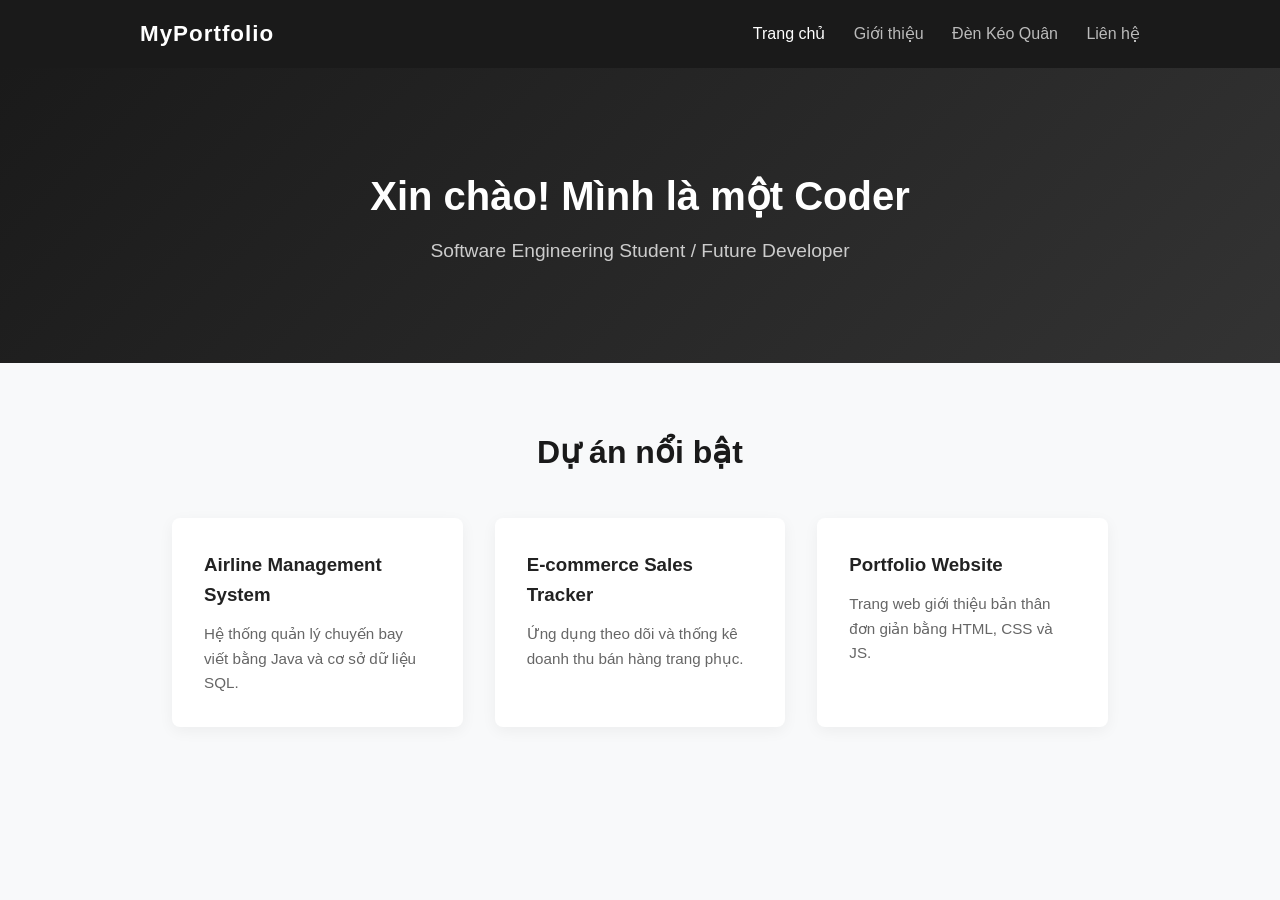
<file: index.html>
<!DOCTYPE html>
<html lang="vi">
<head>
    <meta charset="UTF-8">
    <meta name="viewport" content="width=device-width, initial-scale=1.0">
    <title>Portfolio Cá Nhân</title>
    <link rel="stylesheet" href="css/style.css">
</head>
<body>
    <nav>
        <div class="nav-container">
            <span class="logo">MyPortfolio</span>
            <div class="nav-links">
    <a href="index.html" class="active">Trang chủ</a>
    <a href="about.html">Giới thiệu</a>
    <a href="den-keo-quan.html">Đèn Kéo Quân</a> <a href="contact.html">Liên hệ</a>
</div>
        </div>
    </nav>

    <header>
        <h1>Xin chào! Mình là một Coder</h1>
        <p>Software Engineering Student / Future Developer</p>
    </header>

    <section>
        <h2>Dự án nổi bật</h2>
        <div class="project-grid">
            <div class="project">
                <h3>Airline Management System</h3>
                <p>Hệ thống quản lý chuyến bay viết bằng Java và cơ sở dữ liệu SQL.</p>
            </div>
            <div class="project">
                <h3>E-commerce Sales Tracker</h3>
                <p>Ứng dụng theo dõi và thống kê doanh thu bán hàng trang phục.</p>
            </div>
            <div class="project">
                <h3>Portfolio Website</h3>
                <p>Trang web giới thiệu bản thân đơn giản bằng HTML, CSS và JS.</p>
            </div>
        </div>
    </section>

    <script src="js/script.js"></script>
</body>
</html>
</file>
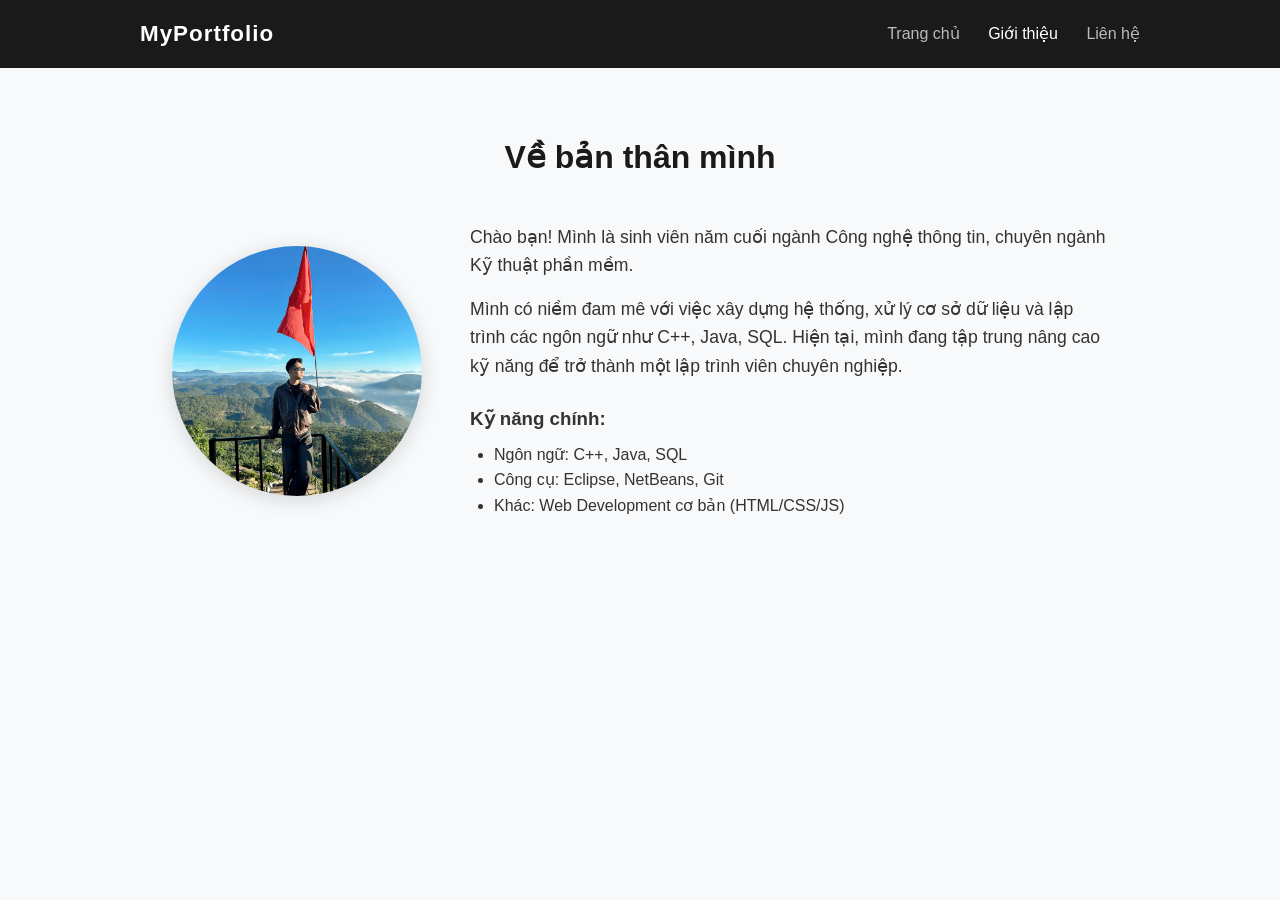
<file: about.html>
<!DOCTYPE html>
<html lang="vi">
<head>
    <meta charset="UTF-8">
    <meta name="viewport" content="width=device-width, initial-scale=1.0">
    <title>Giới thiệu - Portfolio</title>
    <link rel="stylesheet" href="css/style.css">
</head>
<body>
    <nav>
        <div class="nav-container">
            <span class="logo">MyPortfolio</span>
            <div class="nav-links">
                <a href="index.html">Trang chủ</a>
                <a href="about.html" class="active">Giới thiệu</a>
                <a href="contact.html">Liên hệ</a>
            </div>
        </div>
    </nav>

    <section class="about-section">
        <h2>Về bản thân mình</h2>
        <div class="about-container">
            <img src="images/avatar.jpg" alt="Ảnh chân dung của tôi" class="avatar">
            <div class="about-text">
                <p>Chào bạn! Mình là sinh viên năm cuối ngành Công nghệ thông tin, chuyên ngành Kỹ thuật phần mềm.</p>
                <p>Mình có niềm đam mê với việc xây dựng hệ thống, xử lý cơ sở dữ liệu và lập trình các ngôn ngữ như C++, Java, SQL. Hiện tại, mình đang tập trung nâng cao kỹ năng để trở thành một lập trình viên chuyên nghiệp.</p>
                <h3>Kỹ năng chính:</h3>
                <ul>
                    <li>Ngôn ngữ: C++, Java, SQL</li>
                    <li>Công cụ: Eclipse, NetBeans, Git</li>
                    <li>Khác: Web Development cơ bản (HTML/CSS/JS)</li>
                </ul>
            </div>
        </div>
    </section>
</body>
</html>
</file>
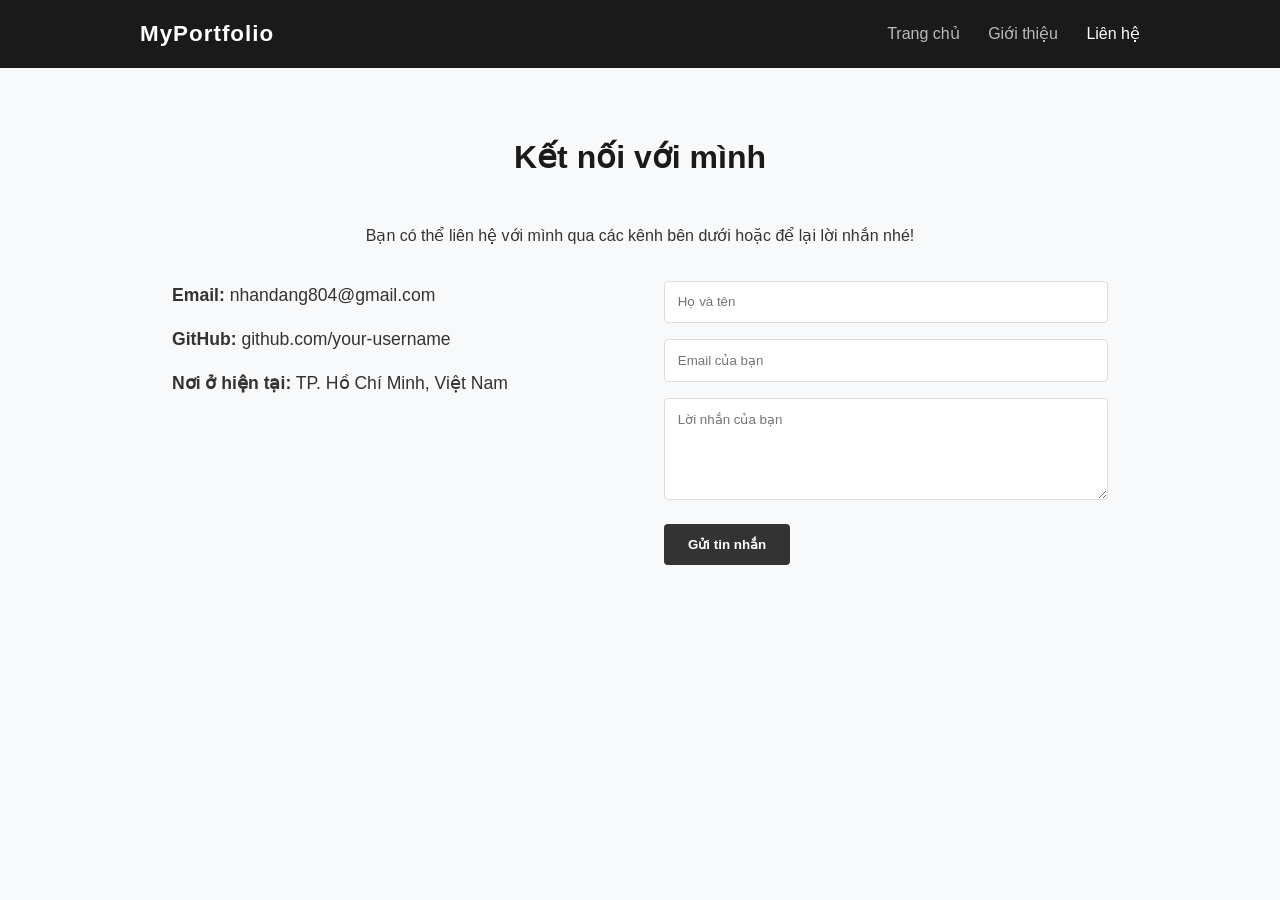
<file: contact.html>
<!DOCTYPE html>
<html lang="vi">
<head>
    <meta charset="UTF-8">
    <meta name="viewport" content="width=device-width, initial-scale=1.0">
    <title>Liên hệ - Portfolio</title>
    <link rel="stylesheet" href="css/style.css">
</head>
<body>
    <nav>
        <div class="nav-container">
            <span class="logo">MyPortfolio</span>
            <div class="nav-links">
                <a href="index.html">Trang chủ</a>
                <a href="about.html">Giới thiệu</a>
                <a href="contact.html" class="active">Liên hệ</a>
            </div>
        </div>
    </nav>

    <section>
        <h2>Kết nối với mình</h2>
        <p style="text-align: center; margin-bottom: 2rem;">Bạn có thể liên hệ với mình qua các kênh bên dưới hoặc để lại lời nhắn nhé!</p>
        
        <div class="contact-grid">
            <div class="contact-info">
                <p><strong>Email:</strong> nhandang804@gmail.com</p>
                <p><strong>GitHub:</strong> github.com/your-username</p>
                <p><strong>Nơi ở hiện tại:</strong> TP. Hồ Chí Minh, Việt Nam</p>
            </div>

            <form class="contact-form" onsubmit="alert('Cảm ơn bạn đã gửi tin nhắn!'); return false;">
                <input type="text" placeholder="Họ và tên" required>
                <input type="email" placeholder="Email của bạn" required>
                <textarea placeholder="Lời nhắn của bạn" rows="5" required></textarea>
                <button type="submit">Gửi tin nhắn</button>
            </form>
        </div>
    </section>
</body>
</html>
</file>
<file: css/style.css>
* { margin: 0; padding: 0; box-sizing: border-box; }

body { 
    font-family: 'Segoe UI', Tahoma, Geneva, Verdana, sans-serif; 
    line-height: 1.6; 
    background: #f8f9fa; 
    color: #333;
}

/* Navigation */
nav { 
    background: #1a1a1a; 
    padding: 1rem 2rem; 
    position: sticky;
    top: 0;
    z-index: 100;
}
.nav-container {
    max-width: 1000px;
    margin: 0 auto;
    display: flex;
    justify-content: space-between;
    align-items: center;
}
.logo {
    color: #fff;
    font-weight: bold;
    font-size: 1.4rem;
    letter-spacing: 1px;
}
nav a { 
    color: #bbb; 
    margin-left: 1.5rem; 
    text-decoration: none; 
    font-size: 1rem;
    transition: color 0.3s;
}
nav a:hover, nav a.active { 
    color: #fff; 
}

/* Header */
header { 
    text-align: center; 
    padding: 6rem 2rem; 
    background: linear-gradient(135deg, #1a1a1a 0%, #333333 100%); 
    color: white; 
}
header h1 { font-size: 2.5rem; margin-bottom: 0.5rem; }
header p { color: #ccc; font-size: 1.2rem; }

/* Sections */
section { padding: 4rem 2rem; max-width: 1000px; margin: 0 auto; }
section h2 { text-align: center; margin-bottom: 2.5rem; font-size: 2rem; color: #1a1a1a; }

/* Project Layout */
.project-grid {
    display: grid;
    grid-template-columns: repeat(auto-fit, minmax(280px, 1fr));
    gap: 2rem;
}
.project { 
    background: white; 
    padding: 2rem; 
    border-radius: 8px; 
    box-shadow: 0 4px 15px rgba(0,0,0,0.05); 
    transition: transform 0.3s;
}
.project:hover {
    transform: translateY(-5px);
}
.project h3 { margin-bottom: 0.8rem; color: #222; }
.project p { color: #666; font-size: 0.95rem; }

/* About Page Styles */
.about-container {
    display: flex;
    flex-wrap: wrap;
    gap: 3rem;
    align-items: center;
}
.avatar {
    width: 250px;
    height: 250px;
    object-fit: cover;
    border-radius: 50%;
    box-shadow: 0 4px 20px rgba(0,0,0,0.15);
    margin: 0 auto;
}
.about-text { flex: 1; min-width: 300px; }
.about-text p { margin-bottom: 1rem; font-size: 1.1rem; }
.about-text h3 { margin: 1.5rem 0 0.5rem 0; }
.about-text ul { margin-left: 1.5rem; }

/* Contact Page Styles */
.contact-grid {
    display: grid;
    grid-template-columns: repeat(auto-fit, minmax(300px, 1fr));
    gap: 3rem;
}
.contact-info p { margin-bottom: 1rem; font-size: 1.1rem; }
.contact-form input, .contact-form textarea {
    width: 100%;
    padding: 0.8rem;
    margin-bottom: 1rem;
    border: 1px solid #ddd;
    border-radius: 4px;
    font-family: inherit;
}
.contact-form button {
    background: #333;
    color: white;
    padding: 0.8rem 1.5rem;
    border: none;
    border-radius: 4px;
    cursor: pointer;
    font-weight: bold;
    transition: background 0.3s;
}
.contact-form button:hover { background: #555; }
</file>
